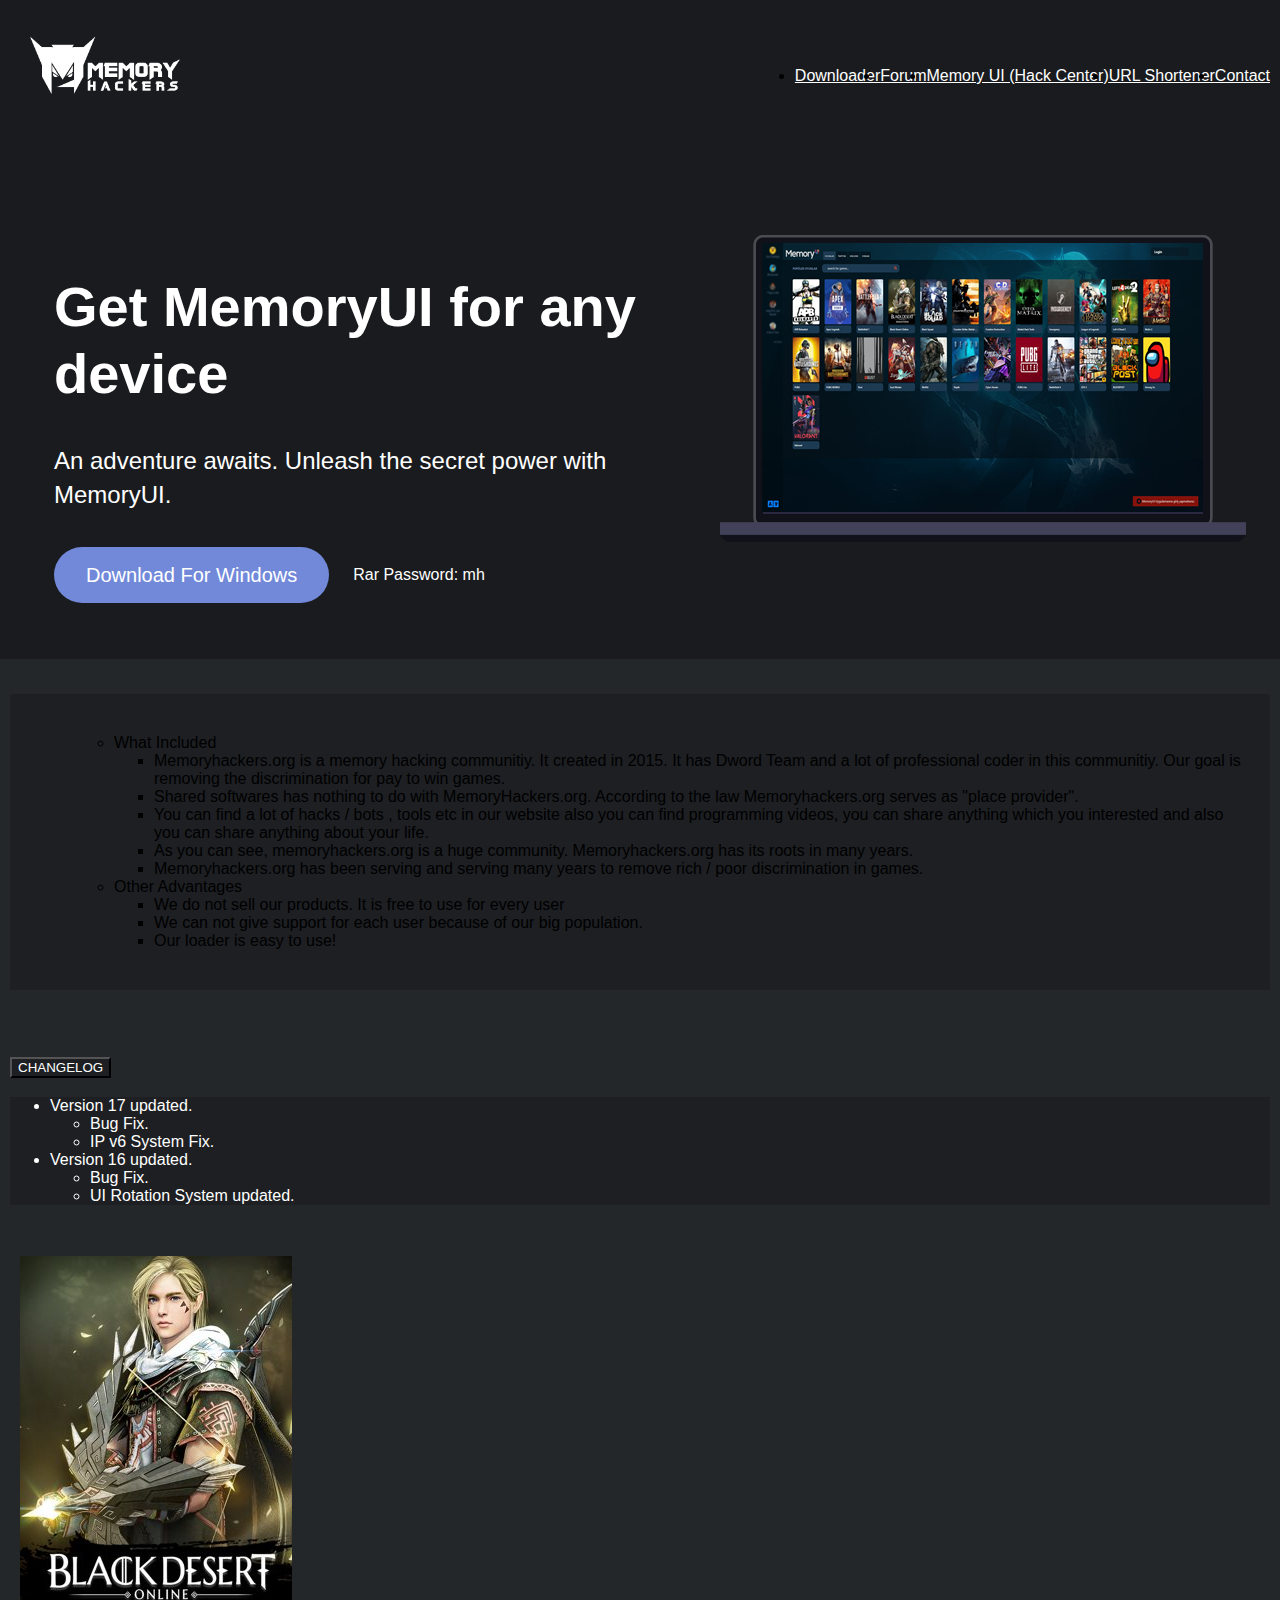
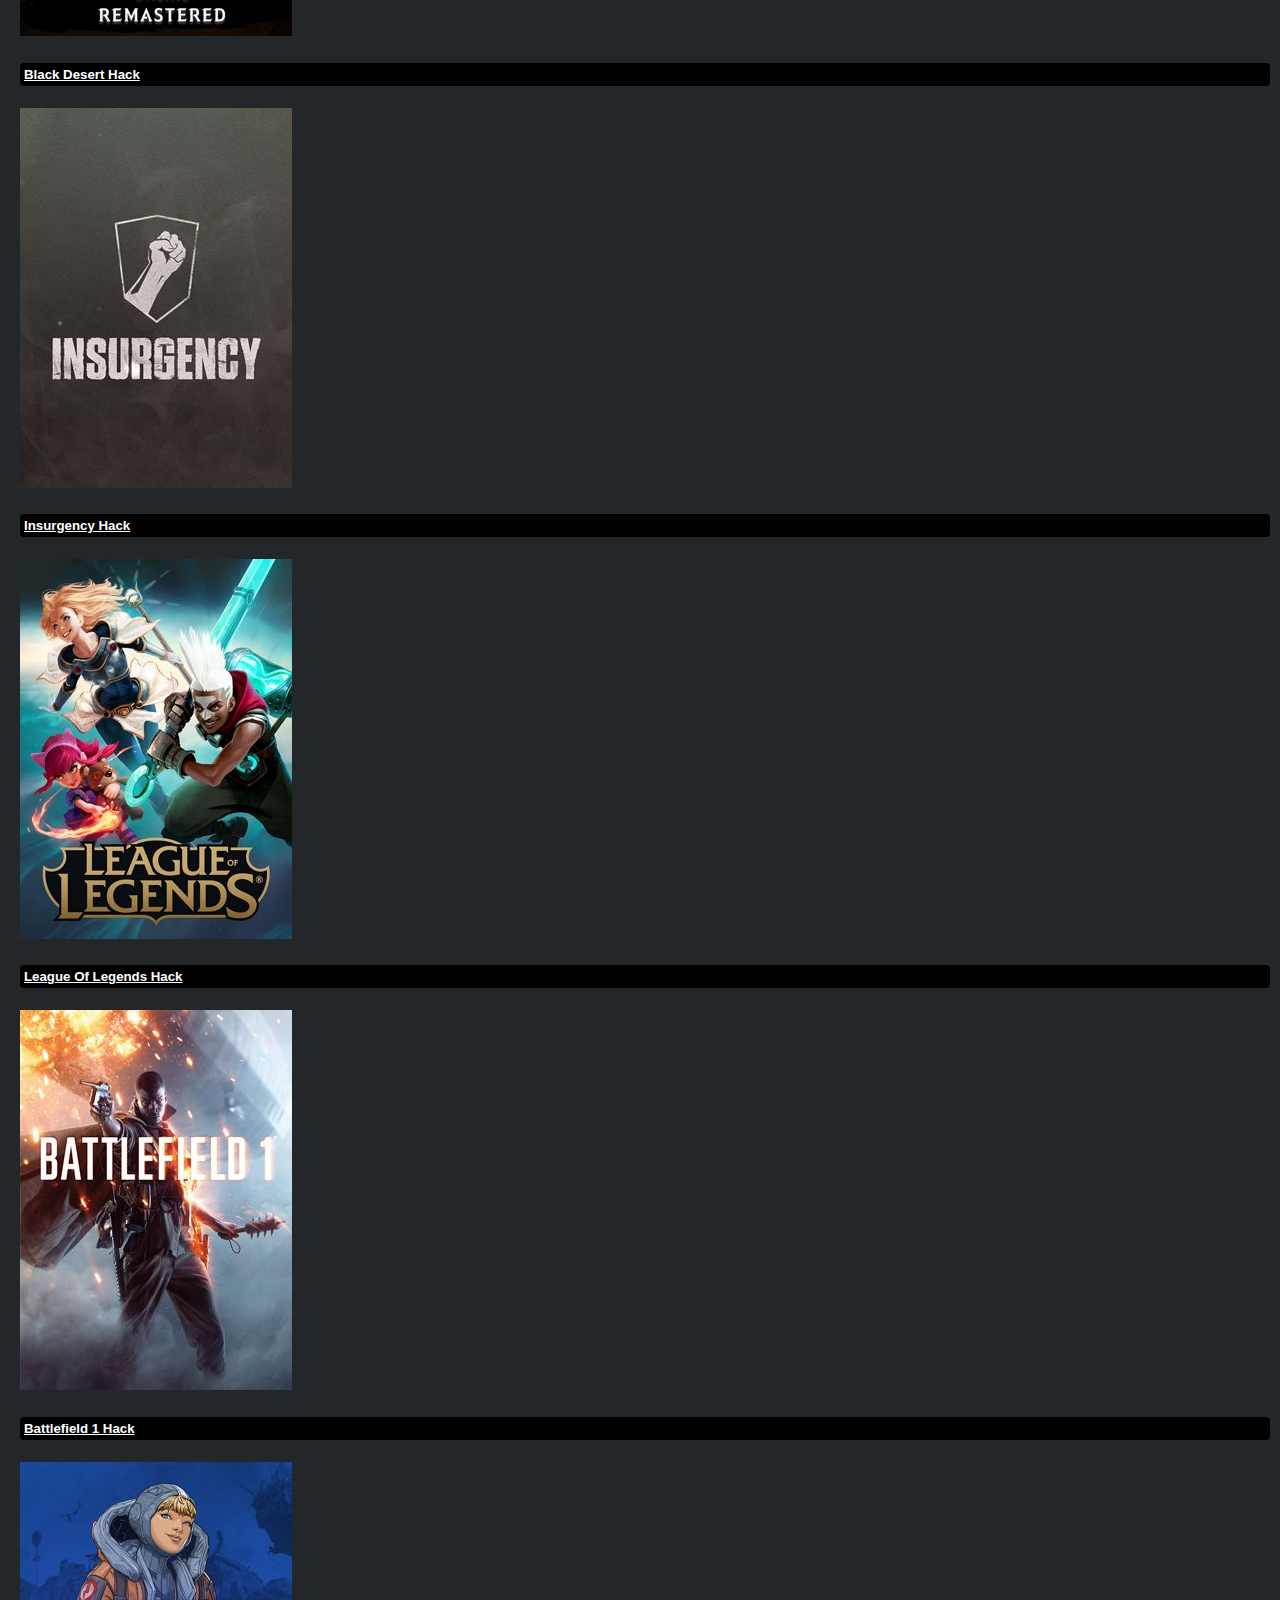
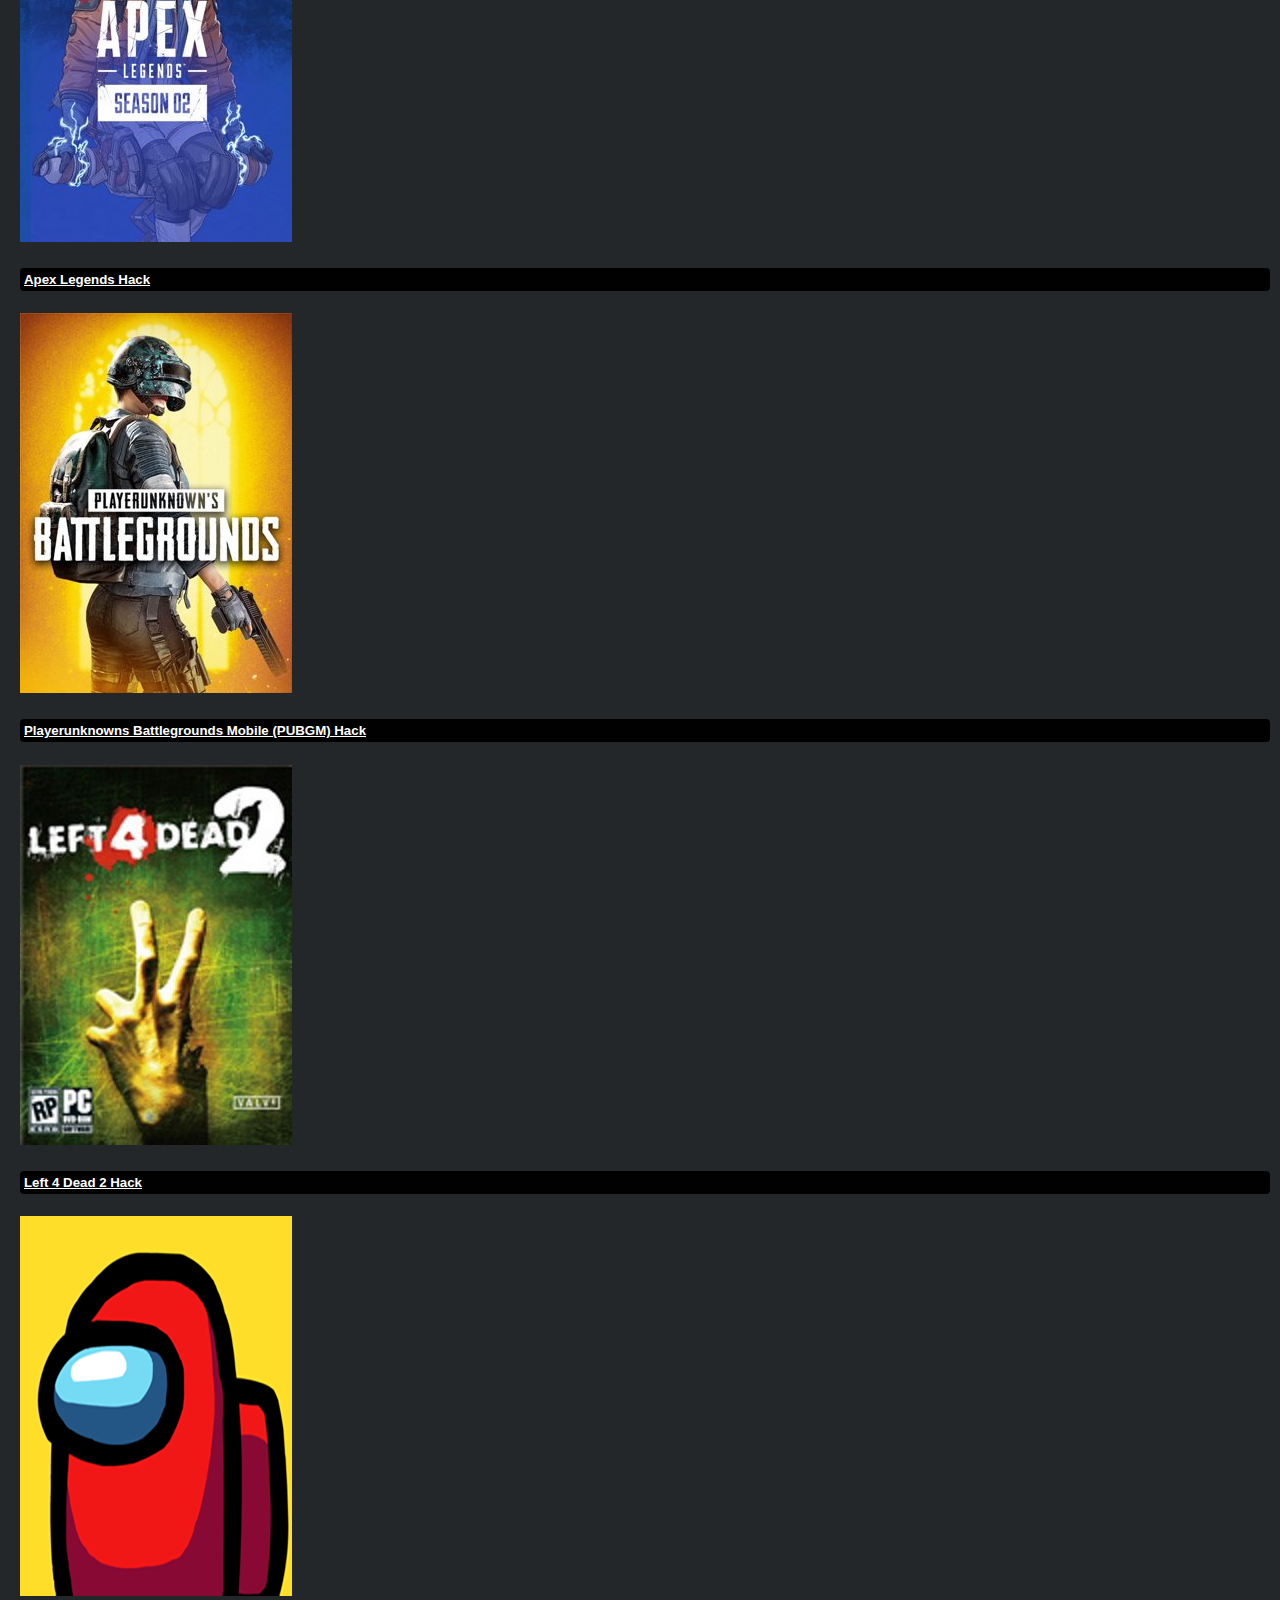
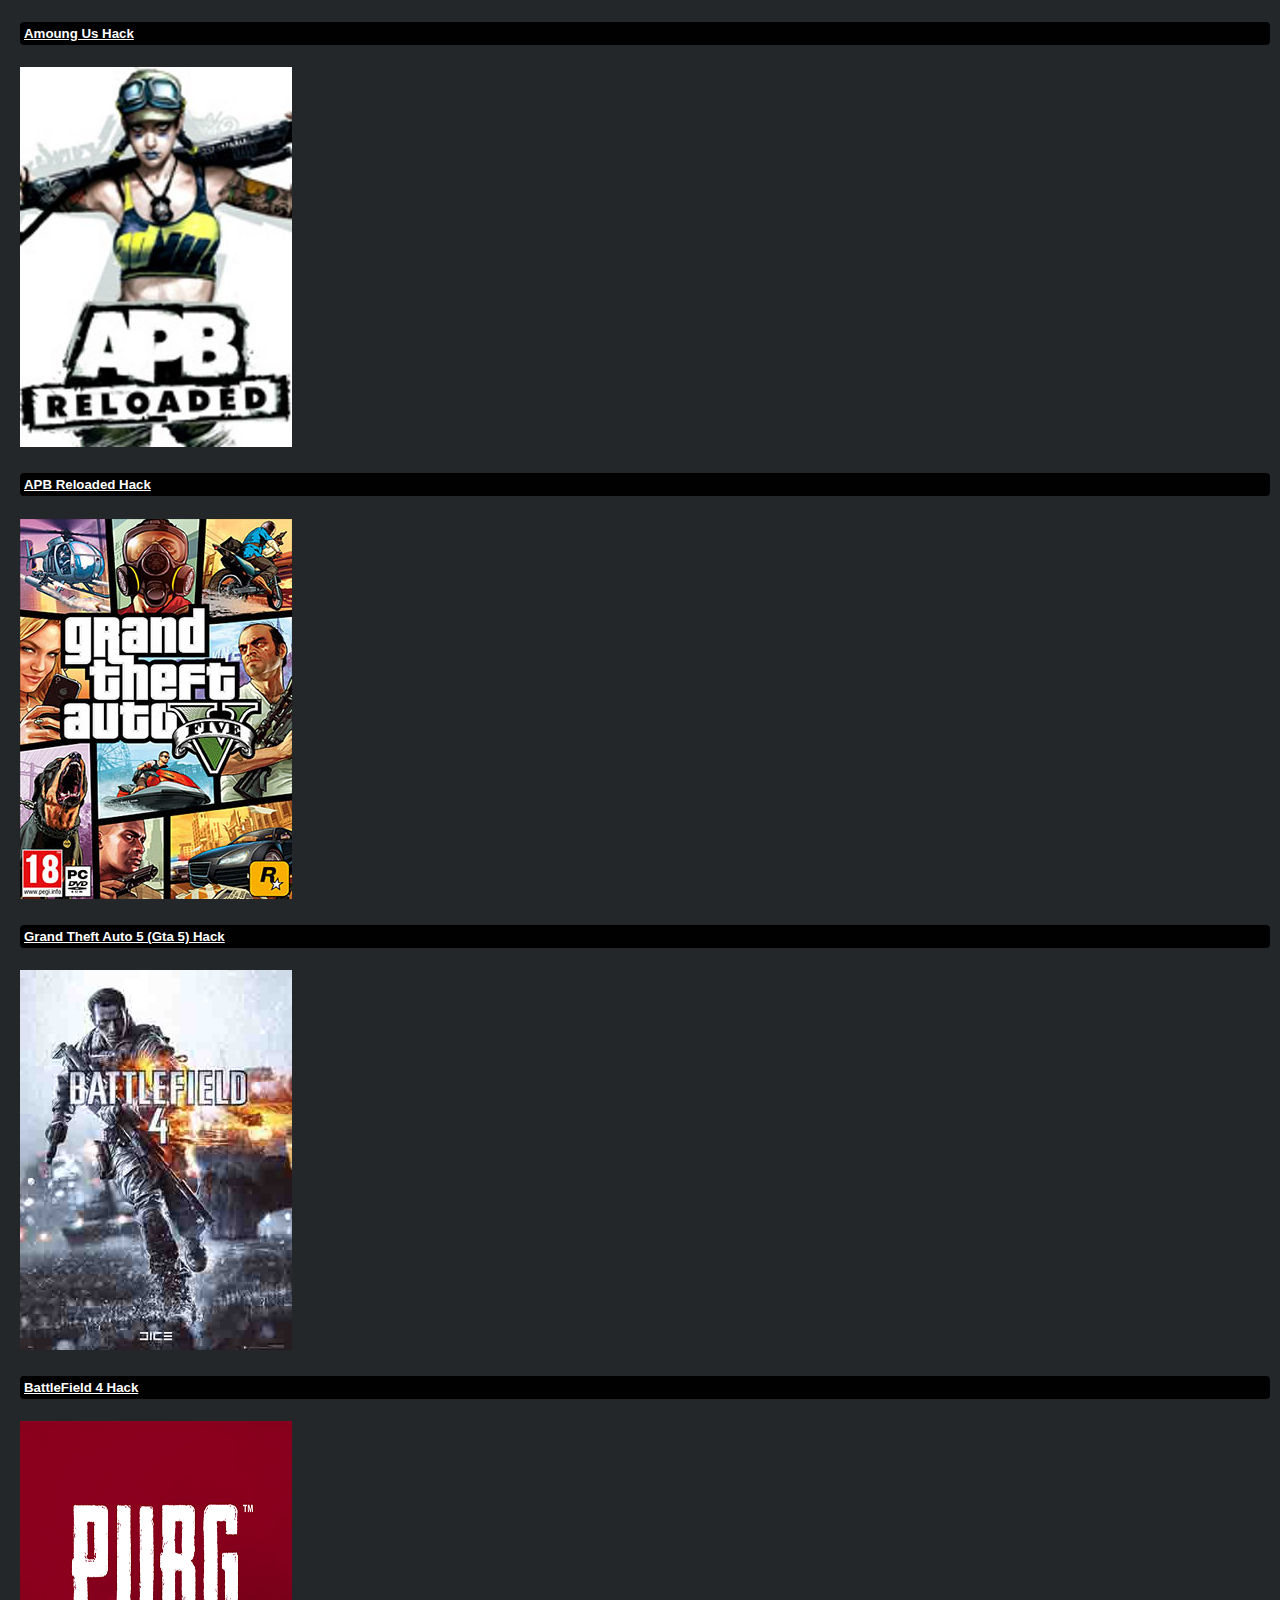
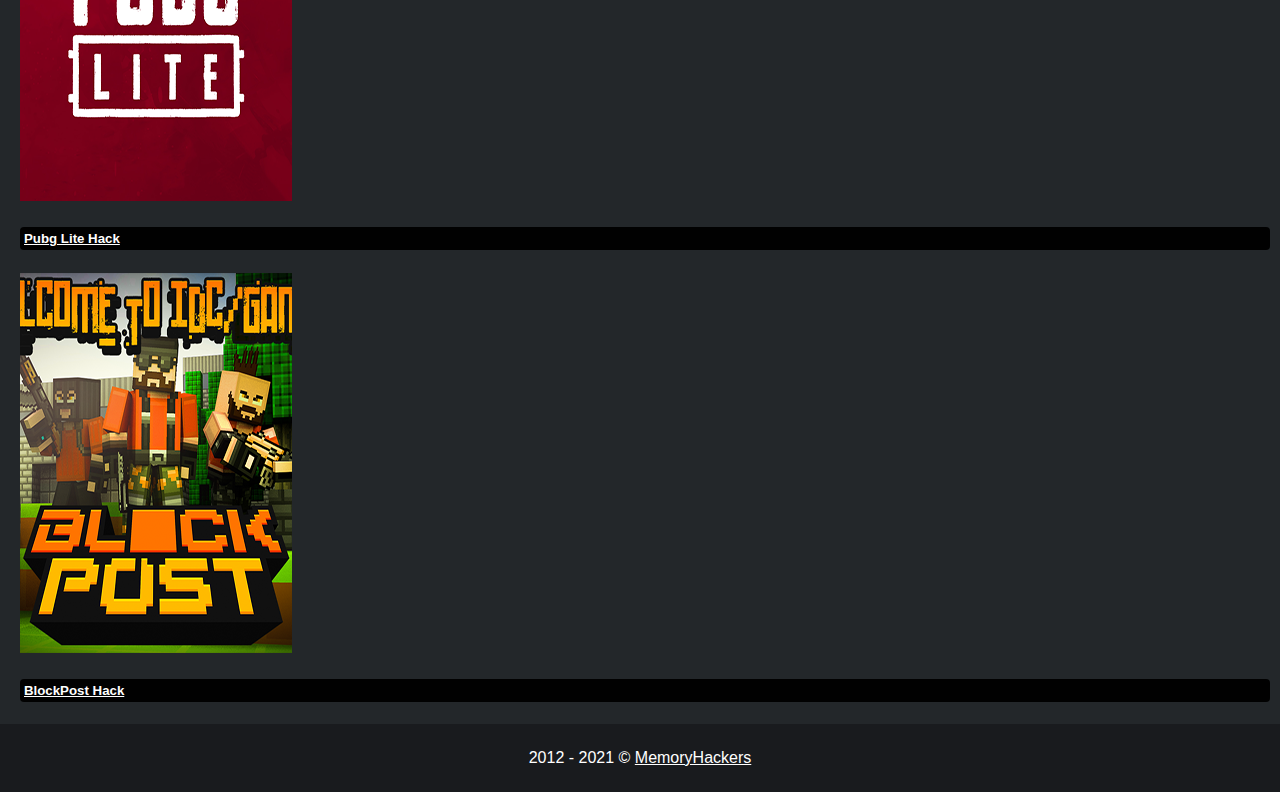
<file: index.html>
<!DOCTYPE html>

<head>
  <meta charset=UTF-8>
  <meta http-equiv=X-UA-Compatible content="IE=edge,chrome=1">
  <meta name=viewport content="width=device-width,height=device-height,initial-scale=1,user-scalable=no">
  <title>MemoryHackers MemoryUI Download / İndir</title>
  <link rel="canonical" href="https://memorydownloader.org" />
  <link rel="stylesheet" href="./memory.css" />
  <script src="https://cdnjs.cloudflare.com/ajax/libs/twitter-bootstrap/5.0.0-beta1/js/bootstrap.bundle.min.js"
    integrity="sha512-q2vREMvON/xrz1KuOj5QKWmdvcHtM4XNbNer+Qbf4TOj+RMDnul0Fg3VmmYprdf3fnL1gZgzKhZszsp62r5Ugg=="
    crossorigin="anonymous"></script>
  <link rel="stylesheet"
    href="https://cdnjs.cloudflare.com/ajax/libs/twitter-bootstrap/5.0.0-beta1/css/bootstrap.min.css"
    integrity="sha512-thoh2veB35ojlAhyYZC0eaztTAUhxLvSZlWrNtlV01njqs/UdY3421Jg7lX0Gq9SRdGVQeL8xeBp9x1IPyL1wQ=="
    crossorigin="anonymous" />
  <meta name="description"
    content="MemoryHackers İndirme Alanı. MemoryUI , Dword Loader , indir, Yükle, MemoryHackers download">
  <meta property="og:type" content="website">
  <meta property="og:site_name" content="MemoryHackers MemoryUI Download / İndir" />
  <meta name="keywords"
    content="MemoryHackers İndirme Alanı. MemoryUI , Dword Loader , indir, Yükle, MemoryHackers download">
  <meta property="og:title" content="MemoryUI Download / İndir">
  <meta property="og:description"
    content="MemoryHackers İndirme Alanı. MemoryUI , Dword Loader , indir, Yükle, MemoryHackers download">
  <script async src="//pagead2.googlesyndication.com/pagead/js/adsbygoogle.js"></script>

</head>

<body class="pagebg">
  <div class="container-fluid bgrow flex">
    <div class="row">
      <div class="col-sm-12" style="padding-top: 20px;padding-left: 20px; margin:auto 0;">
        <div class="logo"> <a href="./"><img src="./logo2.png" alt="MemoryHackers" title="MemoryHackers"
              width="150px"></a>
          <ul class="nav justify-content-end">

            <li class="nav-item active">
              <a class="nav-link" href="http://memorydownloader.org/">Downloader</a>
            </li>
            <li class="nav-item">
              <a class="nav-link" href="https://memoryhackers.org/">Forum</a>
            </li>
            <li class="nav-item">
              <a class="nav-link" href="https://ui.memoryhackers.org/">Memory UI (Hack Center)</a>
            </li>
            <li class="nav-item">
              <a class="nav-link" href="https://kisalt.xyz">URL Shortener</a>
            </li>
            <li class="nav-item ">
              <a class="nav-link" href="https://memoryhackers.org/misc/contact/">Contact</a>
            </li>
          </ul>
        </div>

        <div class="grapbox">
          <div class="boxdown">
            <div class="altmetin">
              <h1 class="h1txt">Get MemoryUI for any device</h1>
              <div class="textmetin">An adventure awaits. Unleash the secret power with MemoryUI.</div>

              <div class="downbut">
                <button class="buttons1"> <a href="https://bit.ly/2Thlqu9" style="text-decoration: none;">Download For
                    Windows</a></button>
                <div class="rarpas">Rar Password: mh</div>
              </div>
            </div>
          </div>
          <div class="mhimage">
            <img class="imagex" src="./games/d0d4785a2a708e2e6aae274cbe13cb6c.png" alt="">
          </div>
        </div>
      </div>
      <div class="contentads">
        <ins class="adsbygoogle" style="display:block;" data-ad-client="ca-pub-9352462932986242" data-ad-slot="6477688068"
          data-ad-format="auto" data-full-width-responsive="true"></ins>
        <script>
          (adsbygoogle = window.adsbygoogle || []).push({});
        </script>
      </div>
    </div>
  </div>
  <div class="row">
    <div class="bd-example">
      <span class="text-light">
        <ul class="list-unstyled">
          <ul>
            <li class="librand">What Included</li>
            <ul style="text-align:left">
              <li class="text-light">Memoryhackers.org is a memory hacking communitiy. It created in 2015. It has
                Dword Team and a lot of professional coder in this communitiy.
                Our goal is removing the discrimination for pay to win games.</li>
              <li class="text-light">Shared softwares has nothing to do with MemoryHackers.org. According to the law
                Memoryhackers.org
                serves as "place provider".</li>
              <li class="text-light">
                You can find a lot of hacks / bots , tools etc in our website also you can find programming videos,
                you can share anything which you interested and also you can share anything about your life.</li>
              <li class="text-light"> As you can see, memoryhackers.org is a huge community.
                Memoryhackers.org has its roots in many years.</li>
              <li class="text-light"> Memoryhackers.org has been serving and serving many years to remove rich /
                poor discrimination in
                games.</li>
            </ul>
            <li class="librand">Other Advantages</li>
            <ul style="text-align:left">
              <li class="text-light"> We do not sell our products. It is free to use for every user</li>
              <li class="text-light">We can not give support for each user because of our big population.</li>
              <li class="text-light">Our loader is easy to use!</li>
            </ul>
          </ul>
        </ul>
      </span>
    </div>
    <div class="contentads">
      <ins class="adsbygoogle" style="display:block;" data-ad-client="ca-pub-9352462932986242" data-ad-slot="6477688068"
        data-ad-format="auto" data-full-width-responsive="true"></ins>
      <script>
        (adsbygoogle = window.adsbygoogle || []).push({});
      </script>
    </div>
    <div class="accordion" id="accordionExample">
      <div class="accordion-item">
        <h2 class="accordion-header" id="headingOne">
          <button class="accordion-button collapsed" type="button" data-bs-toggle="collapse"
            data-bs-target="#collapseOne" aria-expanded="false" aria-controls="collapseOne">
            CHANGELOG
          </button>
        </h2>
        <div id="collapseOne" class="accordion-collapse collapse" aria-labelledby="headingOne"
          data-bs-parent="#accordionExample">
          <div class="accordion-body">
            <ul>
              <li class="librand">Version 17 updated.</li>
              <ul>
                <li>Bug Fix.</li>
                <li>IP v6 System Fix.</li>
              </ul>

              <li class="librand">Version 16 updated.</li>
              <ul>
                <li>Bug Fix.</li>
                <li>UI Rotation System updated.</li>
              </ul>
            </ul>
          </div>
        </div>
      </div>
    </div>
  </div>

  <div class="container" style="padding-top: 20px;">
    <div class="row">
      <div class="col-md">
        <div id="carouselExampleSlidesOnly" class="carousel slide" data-bs-ride="carousel">
          <div class="carousel-inner">
            <div class="carousel-item active">
              <img src="./games/black-desert-online.webp" class="d-block w-100" alt="...">
              <div class="carousel-caption d-none d-md-block">
                <h5 class="boxs" class="boxs"> <a href="https://ui.memoryhackers.org/game/black-desert-online">Black
                    Desert Hack</a></h5>

              </div>
            </div>
            <div class="carousel-item">
              <img src="./games/nsurgency.webp" class="d-block w-100" alt="...">
              <div class="carousel-caption d-none d-md-block">
                <h5 class="boxs" class="boxs"><a href="https://ui.memoryhackers.org/game/insurgency">Insurgency
                    Hack</a></h5>
              </div>
            </div>
            <div class="carousel-item">
              <img src="./games/league-of-legends.webp" class="d-block w-100" alt="...">
              <div class="carousel-caption d-none d-md-block">
                <h5 class="boxs" class="boxs"><a href="https://ui.memoryhackers.org/game/league-of-legends">League
                    Of Legends Hack</a></h5>

              </div>
            </div>
            <div class="carousel-item">
              <img src="./games/battlefield-1.webp" class="d-block w-100" alt="...">
              <div class="carousel-caption d-none d-md-block">
                <h5 class="boxs" class="boxs"><a href="https://ui.memoryhackers.org/game/battlefield-1">Battlefield
                    1 Hack</a></h5>

              </div>
            </div>
          </div>
        </div>
      </div>
      <div class="col-md">
        <div id="carouselExampleSlidesOnly" class="carousel slide" data-bs-ride="carousel">
          <div class="carousel-inner">
            <div class="carousel-item active">
              <img src="./games/apex-legends.webp" class="d-block w-100" alt="...">
              <div class="carousel-caption d-none d-md-block">
                <h5 class="boxs"><a href="https://ui.memoryhackers.org/game/apex-legends">Apex Legends Hack</a></h5>
              </div>
            </div>
            <div class="carousel-item">
              <img src="./games/playerunknowns-battlegrounds.webp" class="d-block w-100" alt="...">
              <div class="carousel-caption d-none d-md-block">
                <h5 class="boxs"><a href="https://ui.memoryhackers.org/game/pubg">Playerunknowns Battlegrounds
                    Mobile (PUBGM) Hack</a></h5>
              </div>
            </div>
            <div class="carousel-item">
              <img src="./games/left-4-dead-2.webp" class="d-block w-100" alt="...">
              <div class="carousel-caption d-none d-md-block">
                <h5 class="boxs"><a href="https://ui.memoryhackers.org/game/left-4-dead-2">Left 4 Dead 2 Hack</a>
                </h5>
              </div>
            </div>
          </div>
        </div>
      </div>

      <div class="col-md">
        <div id="carouselExampleSlidesOnly" class="carousel slide" data-bs-ride="carousel">
          <div class="carousel-inner">
            <div class="carousel-item active">
              <img src="./games/among-us.webp" class="d-block w-100" alt="...">
              <div class="carousel-caption d-none d-md-block">
                <h5 class="boxs"><a href="https://ui.memoryhackers.org/game/among-us">Amoung Us Hack</a></h5>
              </div>
            </div>
            <div class="carousel-item">
              <img src="./games/apb-reloaded.webp" class="d-block w-100" alt="...">
              <div class="carousel-caption d-none d-md-block">
                <h5 class="boxs"><a href="https://ui.memoryhackers.org/game/apb-reloaded">APB Reloaded Hack</a></h5>
              </div>
            </div>
            <div class="carousel-item">
              <img src="./games/gta-5.webp" class="d-block w-100" alt="...">
              <div class="carousel-caption d-none d-md-block">
                <h5 class="boxs"><a href="https://ui.memoryhackers.org/game/gta-5">Grand Theft Auto 5 (Gta 5)
                    Hack</a></h5>
              </div>
            </div>
          </div>
        </div>
      </div>

      <div class="col-md">
        <div id="carouselExampleSlidesOnly" class="carousel slide" data-bs-ride="carousel">
          <div class="carousel-inner">
            <div class="carousel-item active">
              <img src="./games/battlefield-4.jpg" class="d-block w-100" alt="...">
              <div class="carousel-caption d-none d-md-block">
                <h5 class="boxs"><a href="https://ui.memoryhackers.org/game/battlefield-4">BattleField 4 Hack</a>
                </h5>
              </div>
            </div>
            <div class="carousel-item">
              <img src="./games/pubg-lite.webp" class="d-block w-100" alt="...">
              <div class="carousel-caption d-none d-md-block">
                <h5 class="boxs"><a href="https://ui.memoryhackers.org/game/pubg-lite">Pubg Lite Hack</a></h5>
              </div>
            </div>
            <div class="carousel-item">
              <img src="./games/blockpost.webp" class="d-block w-100" alt="...">
              <div class="carousel-caption d-none d-md-block">
                <h5 class="boxs"><a href="https://ui.memoryhackers.org/game/blockpost">BlockPost Hack</a></h5>
              </div>
            </div>
          </div>
        </div>
      </div>
    </div>
  </div>
  <div class="foterlibrand">2012 - 2021 ©
    <a href="https://memoryhackers.org">MemoryHackers</a>
  </div>
  </div>
  </div>
  </div>
  <!-- Global site tag (gtag.js) - Google Analytics -->
  <script async src="https://www.googletagmanager.com/gtag/js?id=UA-126782614-2"></script>
  <script>
    window.dataLayer = window.dataLayer || [];
    function gtag() { dataLayer.push(arguments); }
    gtag('js', new Date());

    gtag('config', 'UA-126782614-2');
  </script>

</body>
<html>
</file>
<file: memory.css>
:root {
    --page-max-width: 1260px;
    --num-grid-columns: 4;
    --page-gutter: 24px;
    --section-spacing: 56px;
}
:root {
    --brand: #7289da;
    --brand-gradient: linear-gradient(90deg,#8ea1e1,#7289da);
    --greyple: #99aab5;
    --dark-not-black: #2c2f33;
    --focus-border: #00b0f4;
    --status-green: #43b581;
    --text-link: #00b0f4;
    --off-white: #f6f6f6;
    --white: #fff;
    --not-quite-black: #23272a;
    --not-quite-black-rgb: 35,39,42;
    --black: #000;
    --ekko-red: #de2761;
    --page-max-width: 1260px;
    --num-grid-columns: 4;
    --page-gutter: 24px;
    --section-spacing: 56px;
}
.pagebg {
    background-color: var(--not-quite-black);
}
.mhimage {
    grid-column: 7/span 6;
}
.h1txt {
    font-weight: 700;
    line-height: 120%;
    font-size: 56px;
}
.buttons1 {
    border-radius: 28px;
    margin-right: 24px;
    width: auto;
    font-size: 20px;
    padding: 16px 32px;
    background-color: #7289da;
    background-color: var(--brand);
    color: #fff;
    line-height: 24px;
    border: none;
}
.bg
.librand{
    color: var(--brand);
}
.boxdown {
    grid-column: span 6;
}
#accordionExample {
    padding-top: 20px;
    color: #fff;
}
.accordion-body {
    background-color: #1d1f23;
}
.accordion-button.collapsed {
    background-color: #1d1f23;
    color: #fff;
}
.accordion-button:not(.collapsed) {
    background-color: #1f2225 !important;
    color: #fff !important;
    
}
.downbut {
    display: -webkit-box;
    display: -ms-flexbox;
    display: flex;
    -webkit-box-align: center;
    -ms-flex-align: center;
    align-items: center;
    justify-content: left;
    margin-top: 35px;
}
.grapbox {
    display: grid;
    grid-template-columns: repeat(4,1fr);
    grid-template-columns: repeat(var(--num-grid-columns),1fr);
    gap: 0 20px;
    padding: 0 24px;
    padding-top: 56px;
    padding-top: var(--section-spacing);
    padding-bottom: 56px;
    padding-bottom: var(--section-spacing);
}
.altmetin{
    color: #fff;
    grid-column: span 6;
}
.textmetin {
    font-size: 24px;
    line-height: 140%;
}
.logo {
    text-align: left;
    display: block;
    margin-bottom: 80px;
}
.bgrow{
    margin: 0 !important;
    padding: 0 !important; 
    background-color: #191b1e!important;
}
body {
    margin: 0 !important;
    text-rendering: optimizeLegibility;
    font-family: Whitney,Helvetica Neue,Helvetica,Arial,sans-serif !important;
}
.nav-item :hover {
    text-decoration: underline;
}
.nav-item :active {
    background: #1d1f23;
}
.imgwidths{
    max-width: 100%;
}
.bgcard {
    background: #23272b !important;
    color: #fff !important
}
.foterlibrand{
    text-align: center;
    padding: 25px 0px;
    background: #191b1e;
    color: #fff;
    margin-top: 15px;
}
.img-thumbnail {
    background-color: #1f2226 !important;
    border: 1px solid #23272b !important;
}
.bd-example {
    padding: 1.5rem;
    margin-right: 0;
    margin-left: 0;
    border-width: 1px;
    border-top-left-radius: .25rem;
    border-top-right-radius: .25rem;
    background: #1d1f23!important
}
.sidebar {
    border-right: 1px solid #000000;
}
.sidebarborder {
    border-left: 1px solid #292929;
    width: calc(100% - 17.6666666667%) !important;
    margin-left: 16.6666666667%;
    position: absolute;
    display: block;
}
.bgnav {
    background-color: #1d1f23!important;
}
.btnwid {
    width: 400px !important;
}
.boxs {
    background: #000000f7;
    padding: 4px;
    border-radius: 4px;
    color: #d4d4d4;
}
.row {
  --bs-gutter-x: 0 !important;
  max-width: 1260px;
  max-width: var(--page-max-width) !important;
  margin: 0 auto !important;
  padding-top: 15px;
}
.nav {
    line-height: 50px;
    display: inline-flex !important;
    float: right;
}

.carousel-item {
    padding-left: 10px;
}
    
.downloadarea {
    text-align: center;
}
.text-dangerx {
    color: #bd1727!important;
    font-weight: bold;
    font-size: 22px;
    padding: 20px 0px;
}
.downloads {
    width: 400px;
    font-size: larger;
    font-family: cursive;
    font-weight: bold;
    margin: 50px 0px 0px;
}
.sidebarads{
margin: 15px 0;
}
.contentads{
text-align: center;
margin: 20px;
}
a {
    color: var(--white) !important;
}
</file>
